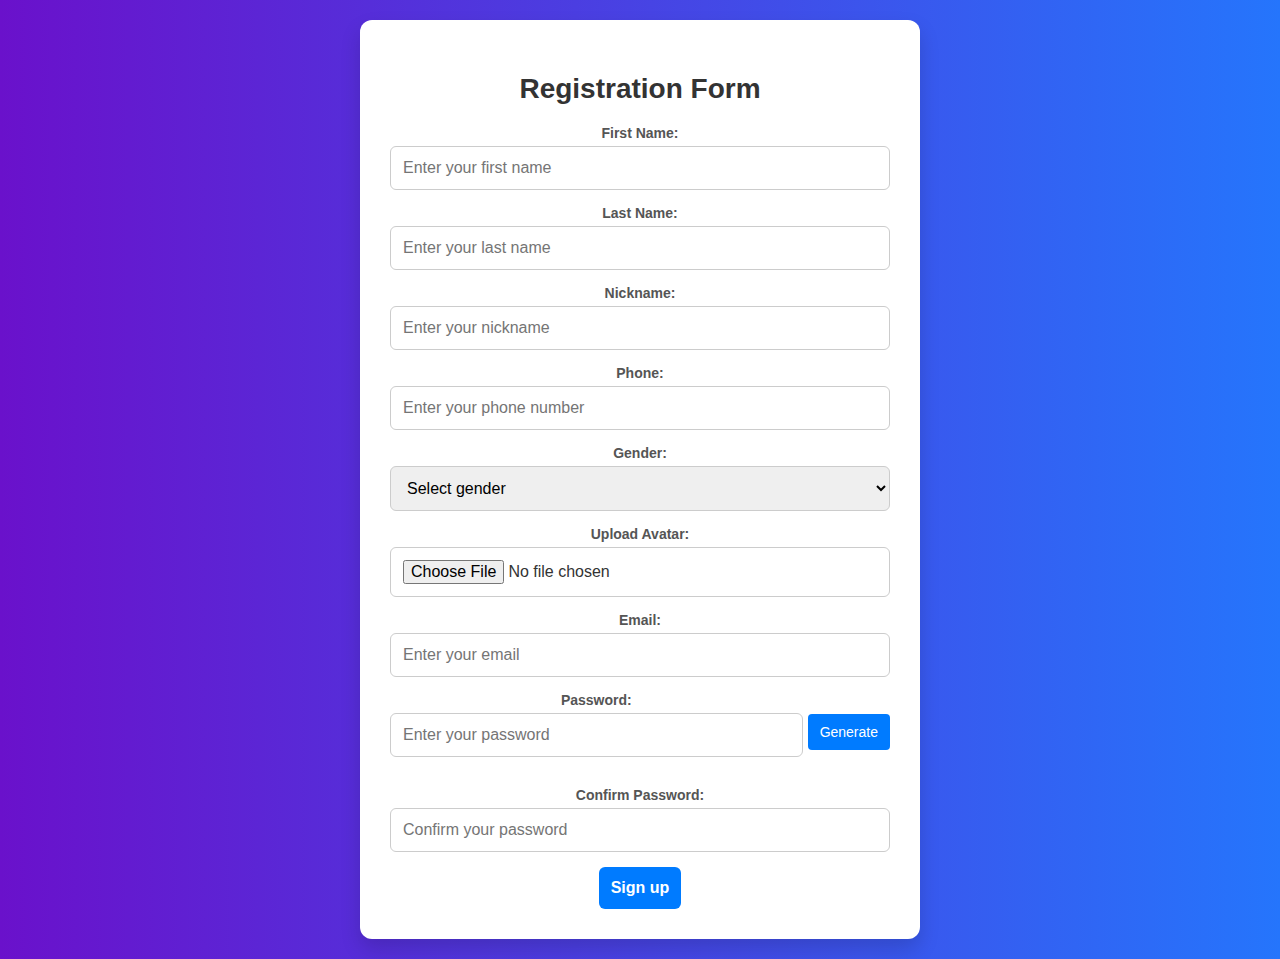
<file: index.html>
<!DOCTYPE html>
<html lang="en">
<head>
    <meta charset="UTF-8">
    <meta name="viewport" content="width=device-width, initial-scale=1.0">
    <title>Registration</title>
    <!-- <script src="https://www.gstatic.com/firebasejs/9.17.2/firebase-app.js"></script>
    <script src="https://www.gstatic.com/firebasejs/9.17.2/firebase-database.js"></script>
    <script src="https://www.gstatic.com/firebasejs/9.17.2/firebase-auth.js"></script> -->
    
    <script type="module" src="script.js" defer></script>
    <link rel="stylesheet" href="styles.css">
    <script>
        document.addEventListener("DOMContentLoaded", function () {
            const generatePasswordButton = document.getElementById("generatePasswordButton");
            if (generatePasswordButton) {
                generatePasswordButton.addEventListener("click", function () {
                    const charset = "abcdefghijklmnopqrstuvwxyzABCDEFGHIJKLMNOPQRSTUVWXYZ0123456789!@#$%^&*";
                    let password = "";
                    for (let i = 0; i < 16; i++) {
                        password += charset.charAt(Math.floor(Math.random() * charset.length));
                    }
                    document.getElementById("password").value = password;
                    document.getElementById("confirmPassword").value = password;
                });
            }
        });
    </script>    
</head>
<body id="index">
    <link rel="icon" href="favicon.ico">

    <div class="registration-form-container">
        <h2>Registration Form</h2>
        <form class="registration-form">
            <div>
                <label for="firstName">First Name:</label>
                <input type="text" id="firstName" placeholder="Enter your first name">
            </div>
            <div>
                <label for="lastName">Last Name:</label>
                <input type="text" id="lastName" placeholder="Enter your last name">
            </div>
            <div>
                <label for="nickname">Nickname:</label>
                <input type="text" id="nickname" placeholder="Enter your nickname">
            </div>
            <div>
                <label for="phone">Phone:</label>
                <input type="tel" id="phone" placeholder="Enter your phone number">
            </div>
            <div>
                <label for="gender">Gender:</label>
                <select id="gender">
                    <option value="" disabled selected>Select gender</option>
                    <option value="male">Male</option>
                    <option value="female">Female</option>
                </select>
            </div>
            <div>
                <label for="avatar">Upload Avatar:</label>
                <input type="file" id="avatar">
            </div>
            <div>
                <label for="email">Email:</label>
                <input type="email" id="email" placeholder="Enter your email">
            </div>
            <div class="password-container">
                <div style="flex: 1;">
                    <label for="password">Password:</label>
                    <input type="password" id="password" placeholder="Enter your password">
                </div>
                <button type="button" id="generatePasswordButton" class="generate-button">Generate</button>
            </div>
            <div>
                <label for="confirmPassword">Confirm Password:</label>
                <input type="password" id="confirmPassword" placeholder="Confirm your password">
            </div>
            <button type="submit" class="register-button">Sign up</button>
        </form>
    </div>
    
</body>
</html>
</file>
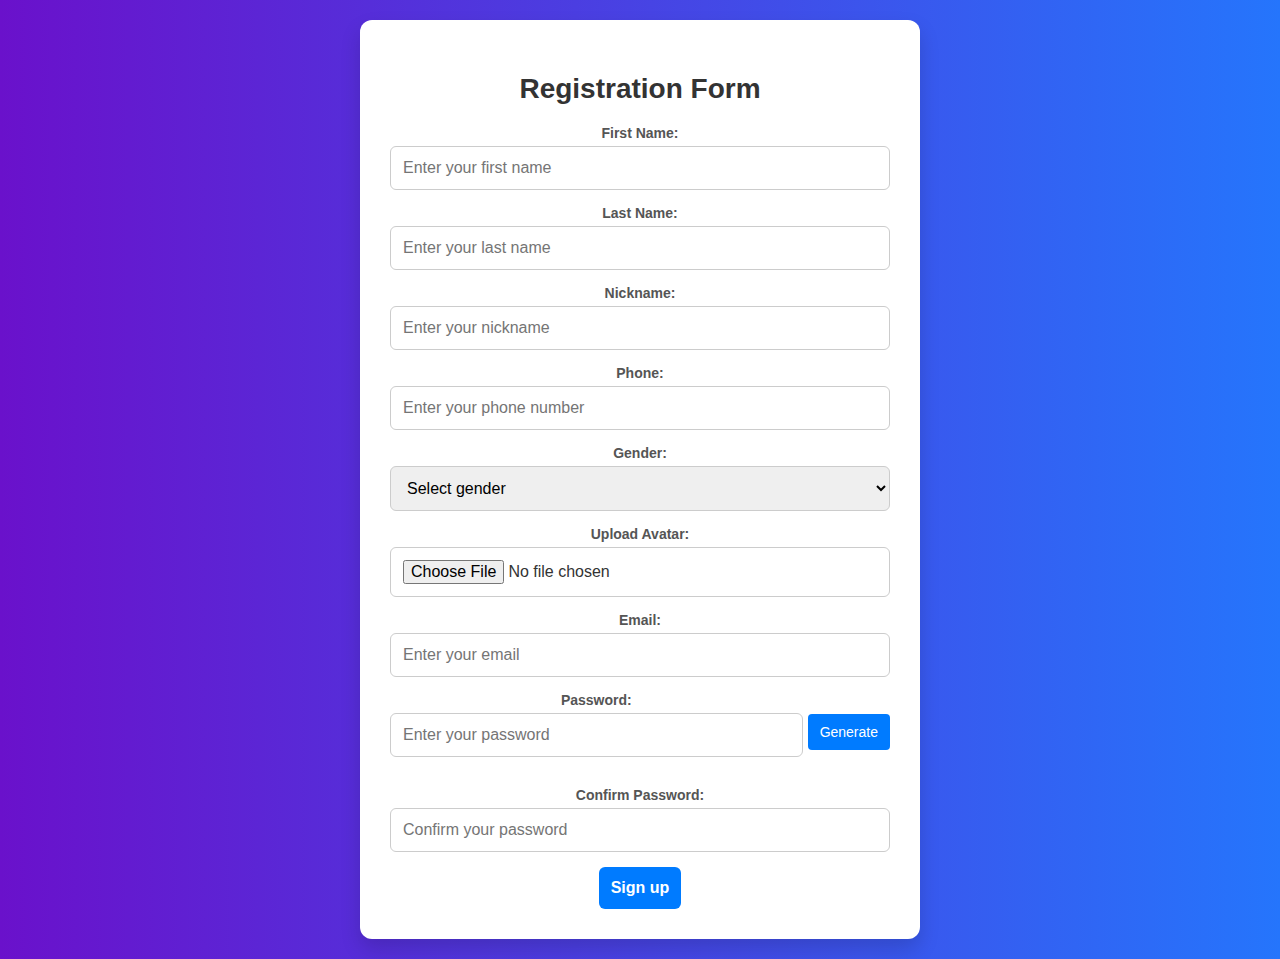
<file: auth/index.html>
<!DOCTYPE html>
<html lang="en">
<head>
    <meta charset="UTF-8">
    <meta name="viewport" content="width=device-width, initial-scale=1.0">
    <title>Registration</title>
    <link rel="stylesheet" href="styles.css">
    <script>
        document.addEventListener("DOMContentLoaded", function () {
            const generatePasswordButton = document.getElementById("generatePasswordButton");
            if (generatePasswordButton) {
                generatePasswordButton.addEventListener("click", function () {
                    const charset = "abcdefghijklmnopqrstuvwxyzABCDEFGHIJKLMNOPQRSTUVWXYZ0123456789!@#$%^&*";
                    let password = "";
                    for (let i = 0; i < 16; i++) {
                        password += charset.charAt(Math.floor(Math.random() * charset.length));
                    }
                    document.getElementById("password").value = password;
                    document.getElementById("confirmPassword").value = password;
                });
            }
        });
    document.addEventListener("DOMContentLoaded", function () {
        const form = document.querySelector(".registration-form");

        const fields = ["firstName", "lastName", "nickname", "phone", "gender", "email"];
        fields.forEach(field => {
            const element = document.getElementById(field);
            if (element) {
                element.value = localStorage.getItem(field) || "";
            }
        });

        const avatarInput = document.getElementById("avatar");
        if (avatarInput) {
            avatarInput.addEventListener("change", function () {
                const file = avatarInput.files[0];
                if (file) {
                    const reader = new FileReader();
                    reader.onload = function (e) {
                        localStorage.setItem("avatar", e.target.result);
                    };
                    reader.readAsDataURL(file);
                }
            });
        }

        if (form) {
            form.addEventListener("submit", function (event) {
                event.preventDefault();

                fields.forEach(field => {
                    const element = document.getElementById(field);
                    if (element) {
                        localStorage.setItem(field, element.value);
                    }
                });

                const currentDate = new Date().toLocaleDateString();
                localStorage.setItem("date", currentDate);

                window.location.href = "userinfo.html";
            });
        }
    });
</script>
</head>
<body id="index">
    <link rel="icon" href="favicon.ico">

    <div class="registration-form-container">
        <h2>Registration Form</h2>
        <form class="registration-form">
            <div>
                <label for="firstName">First Name:</label>
                <input type="text" id="firstName" placeholder="Enter your first name">
            </div>
            <div>
                <label for="lastName">Last Name:</label>
                <input type="text" id="lastName" placeholder="Enter your last name">
            </div>
            <div>
                <label for="nickname">Nickname:</label>
                <input type="text" id="nickname" placeholder="Enter your nickname">
            </div>
            <div>
                <label for="phone">Phone:</label>
                <input type="tel" id="phone" placeholder="Enter your phone number">
            </div>
            <div>
                <label for="gender">Gender:</label>
                <select id="gender">
                    <option value="" disabled selected>Select gender</option>
                    <option value="male">Male</option>
                    <option value="female">Female</option>
                </select>
            </div>
            <div>
                <label for="avatar">Upload Avatar:</label>
                <input type="file" id="avatar">
            </div>
            <div>
                <label for="email">Email:</label>
                <input type="email" id="email" placeholder="Enter your email">
            </div>
            <div class="password-container">
                <div style="flex: 1;">
                    <label for="password">Password:</label>
                    <input type="password" id="password" placeholder="Enter your password">
                </div>
                <button type="button" id="generatePasswordButton" class="generate-button">Generate</button>
            </div>
            <div>
                <label for="confirmPassword">Confirm Password:</label>
                <input type="password" id="confirmPassword" placeholder="Confirm your password">
            </div>
            <button type="submit" class="register-button">Sign up</button>
        </form>
    </div>
    
</body>
</html>
</file>
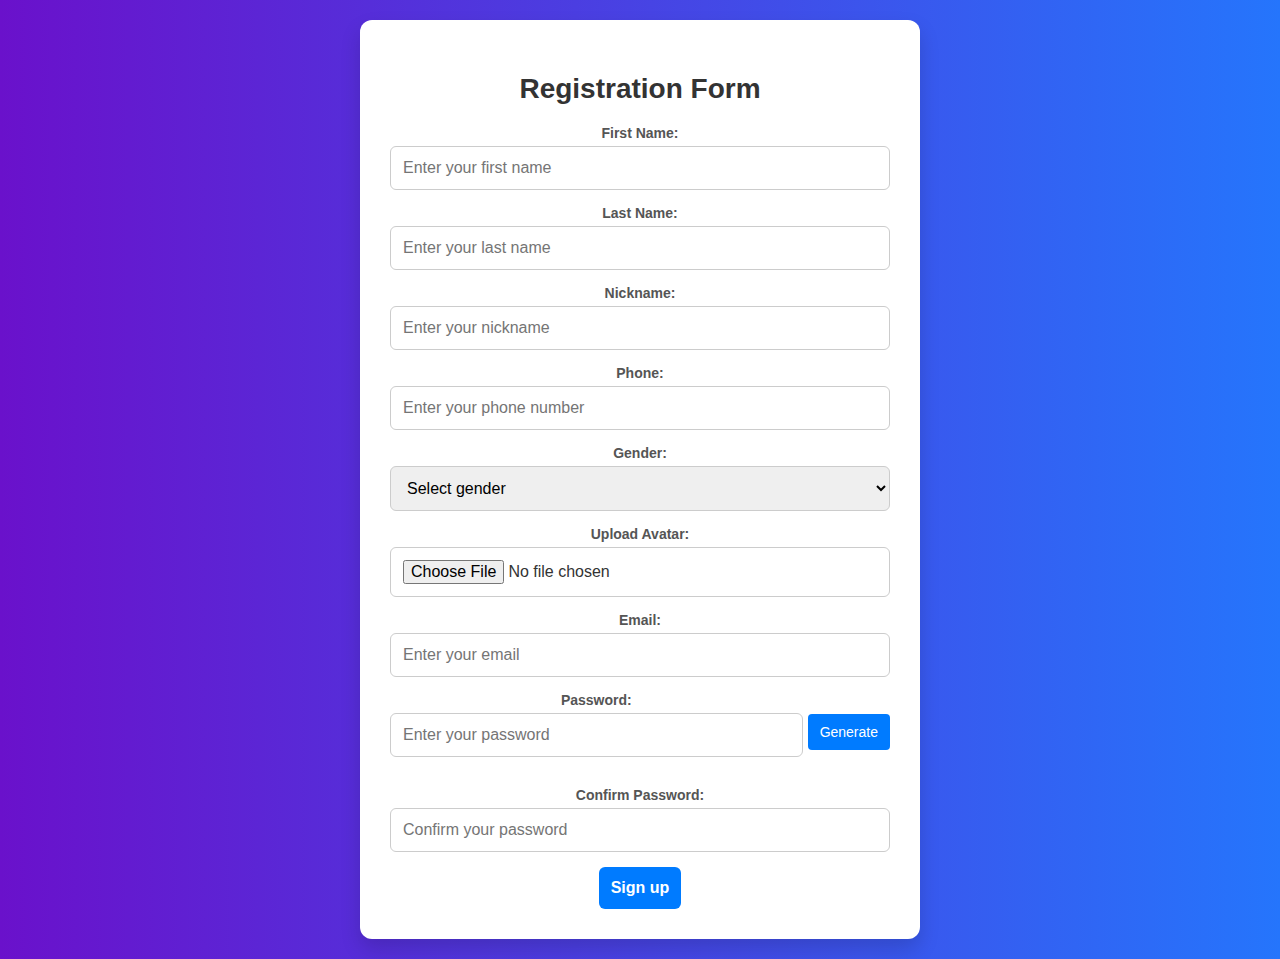
<file: project/public/index.html>
<!DOCTYPE html>
<html lang="en">
<head>
    <meta charset="UTF-8">
    <meta name="viewport" content="width=device-width, initial-scale=1.0">
    <title>Registration</title>
    <link rel="stylesheet" href="styles.css">
    <script>
        document.addEventListener("DOMContentLoaded", function () {
            const generatePasswordButton = document.getElementById("generatePasswordButton");
            if (generatePasswordButton) {
                generatePasswordButton.addEventListener("click", function () {
                    const charset = "abcdefghijklmnopqrstuvwxyzABCDEFGHIJKLMNOPQRSTUVWXYZ0123456789!@#$%^&*";
                    let password = "";
                    for (let i = 0; i < 16; i++) {
                        password += charset.charAt(Math.floor(Math.random() * charset.length));
                    }
                    document.getElementById("password").value = password;
                    document.getElementById("confirmPassword").value = password;
                });
            }
        });
        
    document.addEventListener("DOMContentLoaded", function () {
        const generatePasswordButton = document.getElementById("generatePasswordButton");
        if (generatePasswordButton) {
            generatePasswordButton.addEventListener("click", function () {
                const charset = "abcdefghijklmnopqrstuvwxyzABCDEFGHIJKLMNOPQRSTUVWXYZ0123456789!@#$%^&*";
                let password = "";
                for (let i = 0; i < 16; i++) {
                    password += charset.charAt(Math.floor(Math.random() * charset.length));
                }
                document.getElementById("password").value = password;
                document.getElementById("confirmPassword").value = password;
            });
        }

        const form = document.querySelector(".registration-form");
        if (form) {
            form.addEventListener("submit", async function (event) {
                event.preventDefault();

                console.log("Submitting form...");

                const data = {
                    firstName: document.getElementById("firstName").value,
                    lastName: document.getElementById("lastName").value,
                    nickname: document.getElementById("nickname").value,
                    phone: document.getElementById("phone").value,
                    gender: document.getElementById("gender").value,
                    email: document.getElementById("email").value,
                    date: new Date().toLocaleDateString(),
                };

                try {
                    const response = await fetch('http://localhost:5000/save', {
                        method: 'POST',
                        headers: {
                            'Content-Type': 'application/json',
                        },
                        body: JSON.stringify(data),
                    });

                    if (response.ok) {
                        console.log("Data saved successfully!");
                        window.location.href = "userinfo.html";
                    } else {
                        console.error("Failed to save data");
                    }
                } catch (error) {
                    console.error("Failed to connect to the server:", error);
                }
            });
        }
    });
</script>
</head>
<body id="index">
    <div class="registration-form-container">
        <h2>Registration Form</h2>
        <form class="registration-form">
            <div>
                <label for="firstName">First Name:</label>
                <input type="text" id="firstName" placeholder="Enter your first name">
            </div>
            <div>
                <label for="lastName">Last Name:</label>
                <input type="text" id="lastName" placeholder="Enter your last name">
            </div>
            <div>
                <label for="nickname">Nickname:</label>
                <input type="text" id="nickname" placeholder="Enter your nickname">
            </div>
            <div>
                <label for="phone">Phone:</label>
                <input type="tel" id="phone" placeholder="Enter your phone number">
            </div>
            <div>
                <label for="gender">Gender:</label>
                <select id="gender">
                    <option value="" disabled selected>Select gender</option>
                    <option value="male">Male</option>
                    <option value="female">Female</option>
                </select>
            </div>
            <div>
                <label for="avatar">Upload Avatar:</label>
                <input type="file" id="avatar">
            </div>
            <div>
                <label for="email">Email:</label>
                <input type="email" id="email" placeholder="Enter your email">
            </div>
            <div class="password-container">
                <div style="flex: 1;">
                    <label for="password">Password:</label>
                    <input type="password" id="password" placeholder="Enter your password">
                </div>
                <button type="button" id="generatePasswordButton" class="generate-button">Generate</button>
            </div>
            <div>
                <label for="confirmPassword">Confirm Password:</label>
                <input type="password" id="confirmPassword" placeholder="Confirm your password">
            </div>
            <button type="submit" class="register-button">Sign up</button>
        </form>
    </div>
</body>
</html>
</file>
<file: styles.css>
body#index {
    margin: 0;
    padding: 0;
    font-family: "Arial", sans-serif;
    background: linear-gradient(to right, #6a11cb, #2575fc);
    color: #333;
    display: flex;
    justify-content: center;
    align-items: center;
    min-height: 100vh;
}

.registration-form-container {
    width: 90%;
    max-width: 500px;
    margin: 20px auto;
    padding: 30px;
    background: #fff;
    border-radius: 12px;
    box-shadow: 0 10px 20px rgba(0, 0, 0, 0.15);
    text-align: center;
    transition: transform 0.3s ease, box-shadow 0.3s ease;
}

.registration-form-container:hover {
    transform: translateY(-5px);
    box-shadow: 0 15px 25px rgba(0, 0, 0, 0.2);
}

.registration-form-container h2 {
    margin-bottom: 20px;
    font-size: 28px;
    color: #333;
}

.registration-form label {
    display: block;
    margin-bottom: 5px;
    font-size: 14px;
    color: #555;
    font-weight: bold;
}

.registration-form input,
.registration-form select {
    display: block;
    margin-bottom: 15px;
    width: 100%;
    padding: 12px;
    border: 1px solid #ccc;
    border-radius: 6px;
    font-size: 16px;
    box-sizing: border-box;
    transition: border-color 0.3s ease, box-shadow 0.3s ease;
}

.registration-form input:focus,
.registration-form select:focus {
    border-color: #6a11cb;
    box-shadow: 0 0 5px rgba(106, 17, 203, 0.5);
}

.password-container {
    display: flex;
    align-items: center;
    justify-content: space-between;
    margin-bottom: 15px;
}

.avatar-preview {
    display: none;
    margin-left: 10px;
    width: 40px;
    height: 40px;
    object-fit: cover;
    border: 1px solid #ccc;
    border-radius: 50%;
}

.generate-button {
    margin-left: 5px;
    padding: 10px 12px;
    font-size: 14px;
    background-color: #007bff;
    color: #fff;
    border: none;
    cursor: pointer;
    border-radius: 4px;
    height: 100%;
    box-sizing: border-box;
    transition: background 0.3s ease;
}

.generate-button:hover {
    background-color: #0056b3;
}

.register-button {
    padding: 12px;
    background: #007bff;
    color: #fff;
    font-size: 16px;
    font-weight: bold;
    border: none;
    border-radius: 6px;
    cursor: pointer;
    transition: background 0.3s ease, transform 0.2s ease;
}

.register-button:hover {
    background: #0056b3;
    transform: scale(1.05);
}

.registration-form input.error,
.registration-form select.error {
    border-color: #e74c3c;
    box-shadow: 0 0 5px rgba(231, 76, 60, 0.5);
}

.error-message {
    color: #e74c3c;
    font-size: 13px;
    margin-top: -10px;
    margin-bottom: 10px;
    text-align: left;
}

body#userinfo {
    margin: 0;
    padding: 0;
    font-family: Arial, sans-serif;
    background: rgb(247, 248, 252);
    background-repeat: no-repeat;
    background-attachment: fixed;
    background-size: cover;
    color: rgb(51, 51, 51);
    display: flex;
    justify-content: center;
    align-items: center;
    min-height: 100vh;
}

.container {
    text-align: center;
    padding: 20px;
}

.logout {
    display: inline-block;
    margin-top: 20px;
    padding: 12px 24px;
    background-color: rgb(255, 107, 107);
    color: rgb(255, 255, 255);
    text-decoration: none;
    border-radius: 8px;
    font-size: 16px;
    font-weight: bold;
    transition: background-color 0.3s ease, transform 0.3s ease;
}

.logout:hover {
    background-color: rgb(255, 76, 76);
    transform: translateY(-3px);
    box-shadow: 0 4px 10px rgba(255, 107, 107, 0.3);
}

.profile-container {
    margin: 20px auto;
    text-align: left;
    display: block;
    background: rgb(255, 255, 255);
    padding: 40px;
    border-radius: 12px;
    box-shadow: 0 8px 16px rgba(0, 0, 0, 0.2);
    max-width: 500px;
    width: 100%;
    transition: transform 0.3s ease, box-shadow 0.3s ease;
}

.profile-container:hover {
    transform: translateY(-5px);
    box-shadow: 0 12px 24px rgba(0, 0, 0, 0.25);
}

.profile-container p {
    font-size: 18px;
    margin: 10px 0;
    color: rgb(68, 68, 68);
}

.profile-container strong {
    font-weight: bold;
    color: rgb(34, 34, 34);
}

.avatar-container {
    text-align: center;
    margin-bottom: 20px;
}

.avatar-container img {
    width: 120px;
    height: 120px;
    border-radius: 50%;
    object-fit: cover;
    border: 3px solid rgb(221, 221, 221);
    transition: border-color 0.3s ease;
}

.avatar-container img:hover {
    border-color: rgb(255, 107, 107);
}
</file>
<file: auth/styles.css>
body#index {
    margin: 0;
    padding: 0;
    font-family: "Arial", sans-serif;
    background: linear-gradient(to right, #6a11cb, #2575fc);
    color: #333;
    display: flex;
    justify-content: center;
    align-items: center;
    min-height: 100vh;
}

.registration-form-container {
    width: 90%;
    max-width: 500px;
    margin: 20px auto;
    padding: 30px;
    background: #fff;
    border-radius: 12px;
    box-shadow: 0 10px 20px rgba(0, 0, 0, 0.15);
    text-align: center;
    transition: transform 0.3s ease, box-shadow 0.3s ease;
}

.registration-form-container:hover {
    transform: translateY(-5px);
    box-shadow: 0 15px 25px rgba(0, 0, 0, 0.2);
}

.registration-form-container h2 {
    margin-bottom: 20px;
    font-size: 28px;
    color: #333;
}

.registration-form label {
    display: block;
    margin-bottom: 5px;
    font-size: 14px;
    color: #555;
    font-weight: bold;
}

.registration-form input,
.registration-form select {
    display: block;
    margin-bottom: 15px;
    width: 100%;
    padding: 12px;
    border: 1px solid #ccc;
    border-radius: 6px;
    font-size: 16px;
    box-sizing: border-box;
    transition: border-color 0.3s ease, box-shadow 0.3s ease;
}

.registration-form input:focus,
.registration-form select:focus {
    border-color: #6a11cb;
    box-shadow: 0 0 5px rgba(106, 17, 203, 0.5);
}

.password-container {
    display: flex;
    align-items: center;
    justify-content: space-between;
    margin-bottom: 15px;
}

.avatar-preview {
    display: none;
    margin-left: 10px;
    width: 40px;
    height: 40px;
    object-fit: cover;
    border: 1px solid #ccc;
    border-radius: 50%;
}

.generate-button {
    margin-left: 5px;
    padding: 10px 12px;
    font-size: 14px;
    background-color: #007bff;
    color: #fff;
    border: none;
    cursor: pointer;
    border-radius: 4px;
    height: 100%;
    box-sizing: border-box;
    transition: background 0.3s ease;
}

.generate-button:hover {
    background-color: #0056b3;
}

.register-button {
    padding: 12px;
    background: #007bff;
    color: #fff;
    font-size: 16px;
    font-weight: bold;
    border: none;
    border-radius: 6px;
    cursor: pointer;
    transition: background 0.3s ease, transform 0.2s ease;
}

.register-button:hover {
    background: #0056b3;
    transform: scale(1.05);
}

.registration-form input.error,
.registration-form select.error {
    border-color: #e74c3c;
    box-shadow: 0 0 5px rgba(231, 76, 60, 0.5);
}

.error-message {
    color: #e74c3c;
    font-size: 13px;
    margin-top: -10px;
    margin-bottom: 10px;
    text-align: left;
}

body#userinfo {
    margin: 0;
    padding: 0;
    font-family: Arial, sans-serif;
    background: rgb(247, 248, 252);
    background-repeat: no-repeat;
    background-attachment: fixed;
    background-size: cover;
    color: rgb(51, 51, 51);
    display: flex;
    justify-content: center;
    align-items: center;
    min-height: 100vh;
}

.container {
    text-align: center;
    padding: 20px;
}

.logout {
    display: inline-block;
    margin-top: 20px;
    padding: 12px 24px;
    background-color: rgb(255, 107, 107);
    color: rgb(255, 255, 255);
    text-decoration: none;
    border-radius: 8px;
    font-size: 16px;
    font-weight: bold;
    transition: background-color 0.3s ease, transform 0.3s ease;
}

.logout:hover {
    background-color: rgb(255, 76, 76);
    transform: translateY(-3px);
    box-shadow: 0 4px 10px rgba(255, 107, 107, 0.3);
}

.profile-container {
    margin: 20px auto;
    text-align: left;
    display: block;
    background: rgb(255, 255, 255);
    padding: 40px;
    border-radius: 12px;
    box-shadow: 0 8px 16px rgba(0, 0, 0, 0.2);
    max-width: 500px;
    width: 100%;
    transition: transform 0.3s ease, box-shadow 0.3s ease;
}

.profile-container:hover {
    transform: translateY(-5px);
    box-shadow: 0 12px 24px rgba(0, 0, 0, 0.25);
}

.profile-container p {
    font-size: 18px;
    margin: 10px 0;
    color: rgb(68, 68, 68);
}

.profile-container strong {
    font-weight: bold;
    color: rgb(34, 34, 34);
}

.avatar-container {
    text-align: center;
    margin-bottom: 20px;
}

.avatar-container img {
    width: 120px;
    height: 120px;
    border-radius: 50%;
    object-fit: cover;
    border: 3px solid rgb(221, 221, 221);
    transition: border-color 0.3s ease;
}

.avatar-container img:hover {
    border-color: rgb(255, 107, 107);
}
</file>
<file: project/public/styles.css>
body#index {
    margin: 0;
    padding: 0;
    font-family: "Arial", sans-serif;
    background: linear-gradient(to right, #6a11cb, #2575fc);
    color: #333;
    display: flex;
    justify-content: center;
    align-items: center;
    min-height: 100vh;
}

.registration-form-container {
    width: 90%;
    max-width: 500px;
    margin: 20px auto;
    padding: 30px;
    background: #fff;
    border-radius: 12px;
    box-shadow: 0 10px 20px rgba(0, 0, 0, 0.15);
    text-align: center;
    transition: transform 0.3s ease, box-shadow 0.3s ease;
}

.registration-form-container:hover {
    transform: translateY(-5px);
    box-shadow: 0 15px 25px rgba(0, 0, 0, 0.2);
}

.registration-form-container h2 {
    margin-bottom: 20px;
    font-size: 28px;
    color: #333;
}

.registration-form label {
    display: block;
    margin-bottom: 5px;
    font-size: 14px;
    color: #555;
    font-weight: bold;
}

.registration-form input,
.registration-form select {
    display: block;
    margin-bottom: 15px;
    width: 100%;
    padding: 12px;
    border: 1px solid #ccc;
    border-radius: 6px;
    font-size: 16px;
    box-sizing: border-box;
    transition: border-color 0.3s ease, box-shadow 0.3s ease;
}

.registration-form input:focus,
.registration-form select:focus {
    border-color: #6a11cb;
    box-shadow: 0 0 5px rgba(106, 17, 203, 0.5);
}

.password-container {
    display: flex;
    align-items: center;
    justify-content: space-between;
    margin-bottom: 15px;
}

.avatar-preview {
    display: none;
    margin-left: 10px;
    width: 40px;
    height: 40px;
    object-fit: cover;
    border: 1px solid #ccc;
    border-radius: 50%;
}

.generate-button {
    margin-left: 5px;
    padding: 10px 12px;
    font-size: 14px;
    background-color: #007bff;
    color: #fff;
    border: none;
    cursor: pointer;
    border-radius: 4px;
    height: 100%;
    box-sizing: border-box;
    transition: background 0.3s ease;
}

.generate-button:hover {
    background-color: #0056b3;
}

.register-button {
    padding: 12px;
    background: #007bff;
    color: #fff;
    font-size: 16px;
    font-weight: bold;
    border: none;
    border-radius: 6px;
    cursor: pointer;
    transition: background 0.3s ease, transform 0.2s ease;
}

.register-button:hover {
    background: #0056b3;
    transform: scale(1.05);
}

.registration-form input.error,
.registration-form select.error {
    border-color: #e74c3c;
    box-shadow: 0 0 5px rgba(231, 76, 60, 0.5);
}

.error-message {
    color: #e74c3c;
    font-size: 13px;
    margin-top: -10px;
    margin-bottom: 10px;
    text-align: left;
}

body#userinfo {
    margin: 0;
    padding: 0;
    font-family: Arial, sans-serif;
    background: rgb(247, 248, 252);
    background-repeat: no-repeat;
    background-attachment: fixed;
    background-size: cover;
    color: rgb(51, 51, 51);
    display: flex;
    justify-content: center;
    align-items: center;
    min-height: 100vh;
}

.container {
    text-align: center;
    padding: 20px;
}

.logout {
    display: inline-block;
    margin-top: 20px;
    padding: 12px 24px;
    background-color: rgb(255, 107, 107);
    color: rgb(255, 255, 255);
    text-decoration: none;
    border-radius: 8px;
    font-size: 16px;
    font-weight: bold;
    transition: background-color 0.3s ease, transform 0.3s ease;
}

.logout:hover {
    background-color: rgb(255, 76, 76);
    transform: translateY(-3px);
    box-shadow: 0 4px 10px rgba(255, 107, 107, 0.3);
}

.profile-container {
    margin: 20px auto;
    text-align: left;
    display: block;
    background: rgb(255, 255, 255);
    padding: 40px;
    border-radius: 12px;
    box-shadow: 0 8px 16px rgba(0, 0, 0, 0.2);
    max-width: 500px;
    width: 100%;
    transition: transform 0.3s ease, box-shadow 0.3s ease;
}

.profile-container:hover {
    transform: translateY(-5px);
    box-shadow: 0 12px 24px rgba(0, 0, 0, 0.25);
}

.profile-container p {
    font-size: 18px;
    margin: 10px 0;
    color: rgb(68, 68, 68);
}

.profile-container strong {
    font-weight: bold;
    color: rgb(34, 34, 34);
}

.avatar-container {
    text-align: center;
    margin-bottom: 20px;
}

.avatar-container img {
    width: 120px;
    height: 120px;
    border-radius: 50%;
    object-fit: cover;
    border: 3px solid rgb(221, 221, 221);
    transition: border-color 0.3s ease;
}

.avatar-container img:hover {
    border-color: rgb(255, 107, 107);
}
</file>
